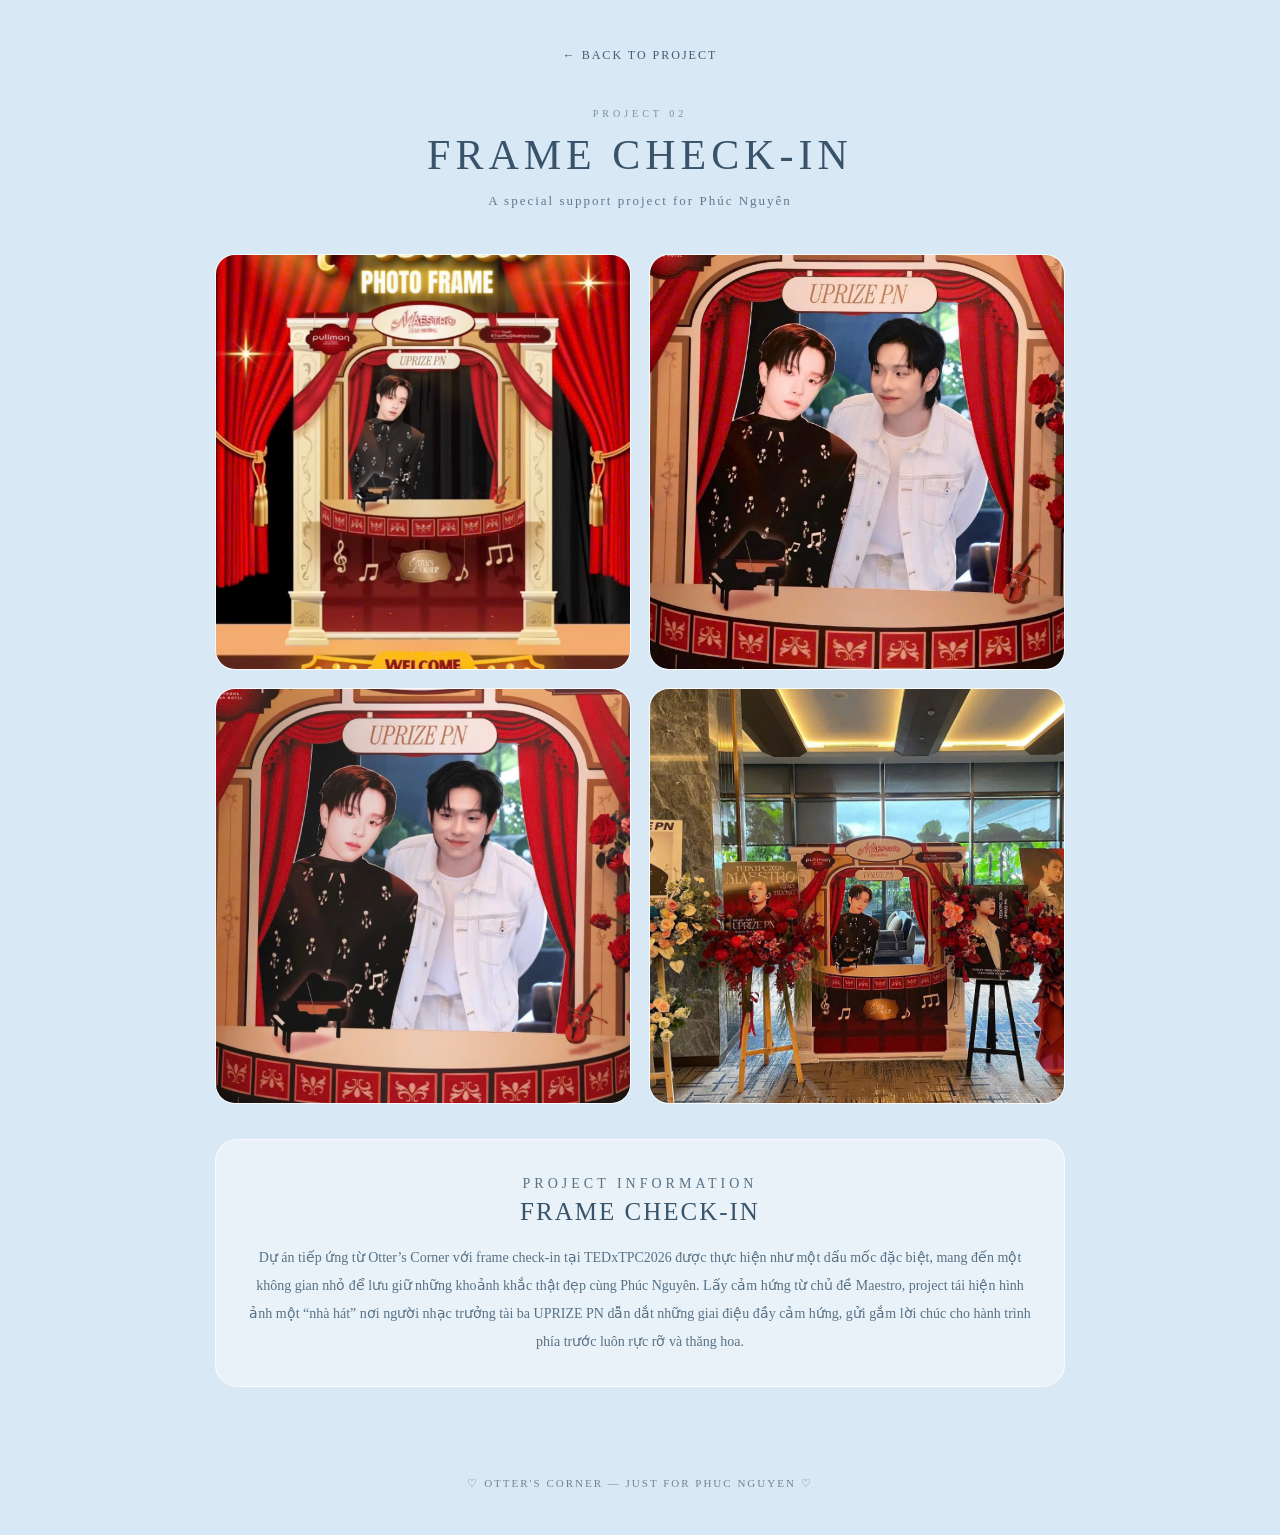
<file: proect-02.html>
<!DOCTYPE html>
<html lang="vi">

<head>

<meta charset="UTF-8">
<meta name="viewport" content="width=device-width, initial-scale=1.0">

<title>Frame check-in — Otter's Corner</title>

<style>

* {
    box-sizing: border-box;
}

body {
    margin: 0;
    min-height: 100vh;
    font-family: "Times New Roman", serif;
    background: #d8e8f5;

    color: #425b70;
}


/* ===== CONTAINER ===== */

.container {
    width: min(950px, 90%);
    margin: auto;

    padding: 45px 0 60px;

    text-align: center;
}


/* ===== BACK ===== */

.back {
    display: inline-block;

    margin-bottom: 45px;

    color: #425b70;

    text-decoration: none;

    font-size: 12px;

    letter-spacing: 2px;
}

.back:hover {
    opacity: 0.7;
}


/* ===== PROJECT TITLE ===== */

.header {
    text-align: center;

    margin-bottom: 45px;
}

.project-number {
    display: block;

    margin-bottom: 12px;

    font-size: 10px;

    letter-spacing: 4px;

    color: #7890a0;
}

.header h1 {
    margin: 0;

    font-size: 42px;

    font-weight: normal;

    letter-spacing: 5px;

    color: #38536a;
}

.header p {
    margin-top: 14px;

    font-size: 13px;

    letter-spacing: 2px;

    color: #61798c;
}


/* ===== 4 ẢNH ===== */

.gallery {

    width: 100%;

    max-width: 850px;

    margin: 0 auto 35px;

    display: grid;

    grid-template-columns: repeat(2, 1fr);

    gap: 18px;
}


.gallery-box {

    width: 100%;

    aspect-ratio: 1 / 1;

    border-radius: 20px;

    border: 1px solid rgba(255,255,255,0.7);

    background: rgba(255,255,255,0.35);

    display: flex;

    align-items: center;

    justify-content: center;

    overflow: hidden;
}


.gallery-box span {

    font-size: 10px;

    letter-spacing: 3px;

    color: #7890a0;
}


.gallery-box img {

    width: 100%;

    height: 100%;

    object-fit: cover;

    display: block;
}


/* ===== THÔNG TIN PROJECT ===== */

.project-info {

    width: 100%;

    max-width: 850px;

    margin: 0 auto;

    padding: 30px;

    border-radius: 22px;

    background: rgba(255,255,255,0.45);

    border: 1px solid rgba(255,255,255,0.7);

    text-align: center;
}


.info-title {

    margin: 0 0 18px;

    text-align: center;

    font-size: 10px;

    letter-spacing: 4px;

    color: #7890a0;
}


.project-info h2 {

    margin: 0 0 18px;

    text-align: center;

    font-size: 25px;

    font-weight: normal;

    letter-spacing: 2px;

    color: #38536a;
}


.project-info p {

    margin: 0;

    text-align: center;

    font-size: 14px;

    line-height: 2;

    color: #587186;
}


/* ===== FOOTER ===== */

.footer {

    text-align: center;

    padding: 30px 20px 45px;

    font-size: 11px;

    letter-spacing: 2px;

    color: rgba(70,90,105,0.7);
}


.footer p {
    margin: 0;
}


/* ===== MOBILE ===== */

@media (max-width: 650px) {

    .container {
        width: 88%;
    }

    .header h1 {
        font-size: 31px;

        letter-spacing: 3px;
    }

    .gallery {
}

    .project-info {

        padding: 24px 20px;

    }

}

</style>

</head>


<body>


<div class="container">


    <!-- ===== BACK ===== -->

    <a href="project.html" class="back">

        ← BACK TO PROJECT

    </a>


    <!-- ===== TÊN PROJECT ===== -->

    <div class="header">

        <span class="project-number">

            PROJECT 02

        </span>


        <h1>

         FRAME CHECK-IN

        </h1>


        <p>

            A special support project for Phúc Nguyên

        </p>

    </div>


    <!-- =============================== -->
    <!-- 4 ẢNH PROJECT -->
    <!-- =============================== -->

    <div class="gallery">


         <!-- ẢNH 1 -->
    <div class="gallery-box">
        <img src="prj2.jpg" alt="Frame checkin - Image 01">
    </div>


     
    <!-- ẢNH 2 -->
    <div class="gallery-box">
        <img src="prj2-1.jpg" alt="Frame checkin - Image 02">
    </div>


       <!-- ẢNH 3 -->
    <div class="gallery-box">
        <img src="prj2-2.jpg" alt="Frame checkin - Image 03">
    </div>


 <!-- ẢNH 4 -->
    <div class="gallery-box">
        <img src="prj2-3.jpg" alt="Frame checkin - Image 04">
    </div>

</div>


    <!-- =============================== -->
    <!-- THÔNG TIN PROJECT -->
    <!-- =============================== -->

    <div class="project-info">


        <p class="info-title">

            PROJECT INFORMATION

        </p>


        <h2>

           FRAME CHECK-IN

        </h2>


        <p>

         Dự án tiếp ứng từ Otter’s Corner với frame check-in tại TEDxTPC2026 được thực hiện như một dấu mốc đặc biệt, mang đến một không gian nhỏ để lưu giữ những khoảnh khắc thật đẹp cùng Phúc Nguyên. Lấy cảm hứng từ chủ đề Maestro, project tái hiện hình ảnh một “nhà hát” nơi người nhạc trưởng tài ba UPRIZE PN dẫn dắt những giai điệu đầy cảm hứng, gửi gắm lời chúc cho hành trình phía trước luôn rực rỡ và thăng hoa.
            
        </p>


    </div>


</div>


<!-- ===== FOOTER ===== -->

<footer class="footer">

    <p>

        ♡ OTTER'S CORNER — JUST FOR PHUC NGUYEN ♡

    </p>

</footer>


</body>

</html>
</file>
